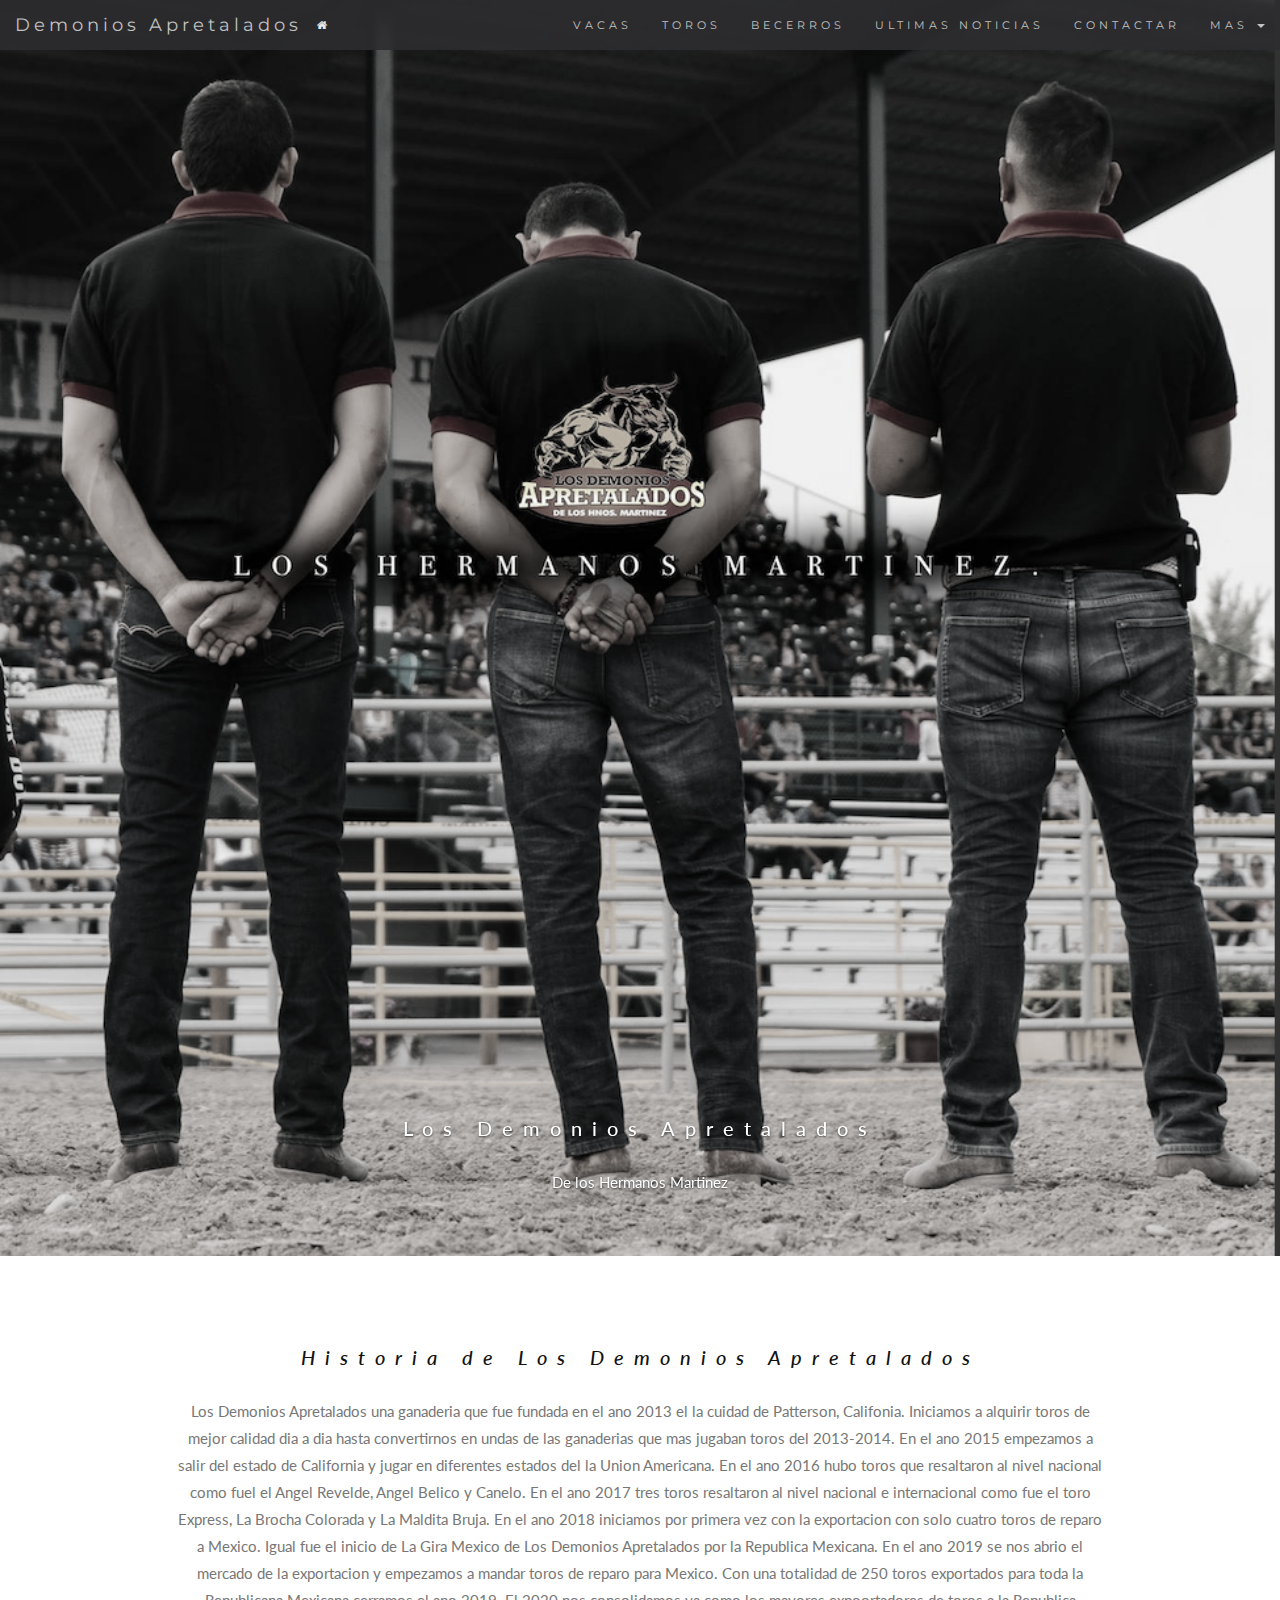
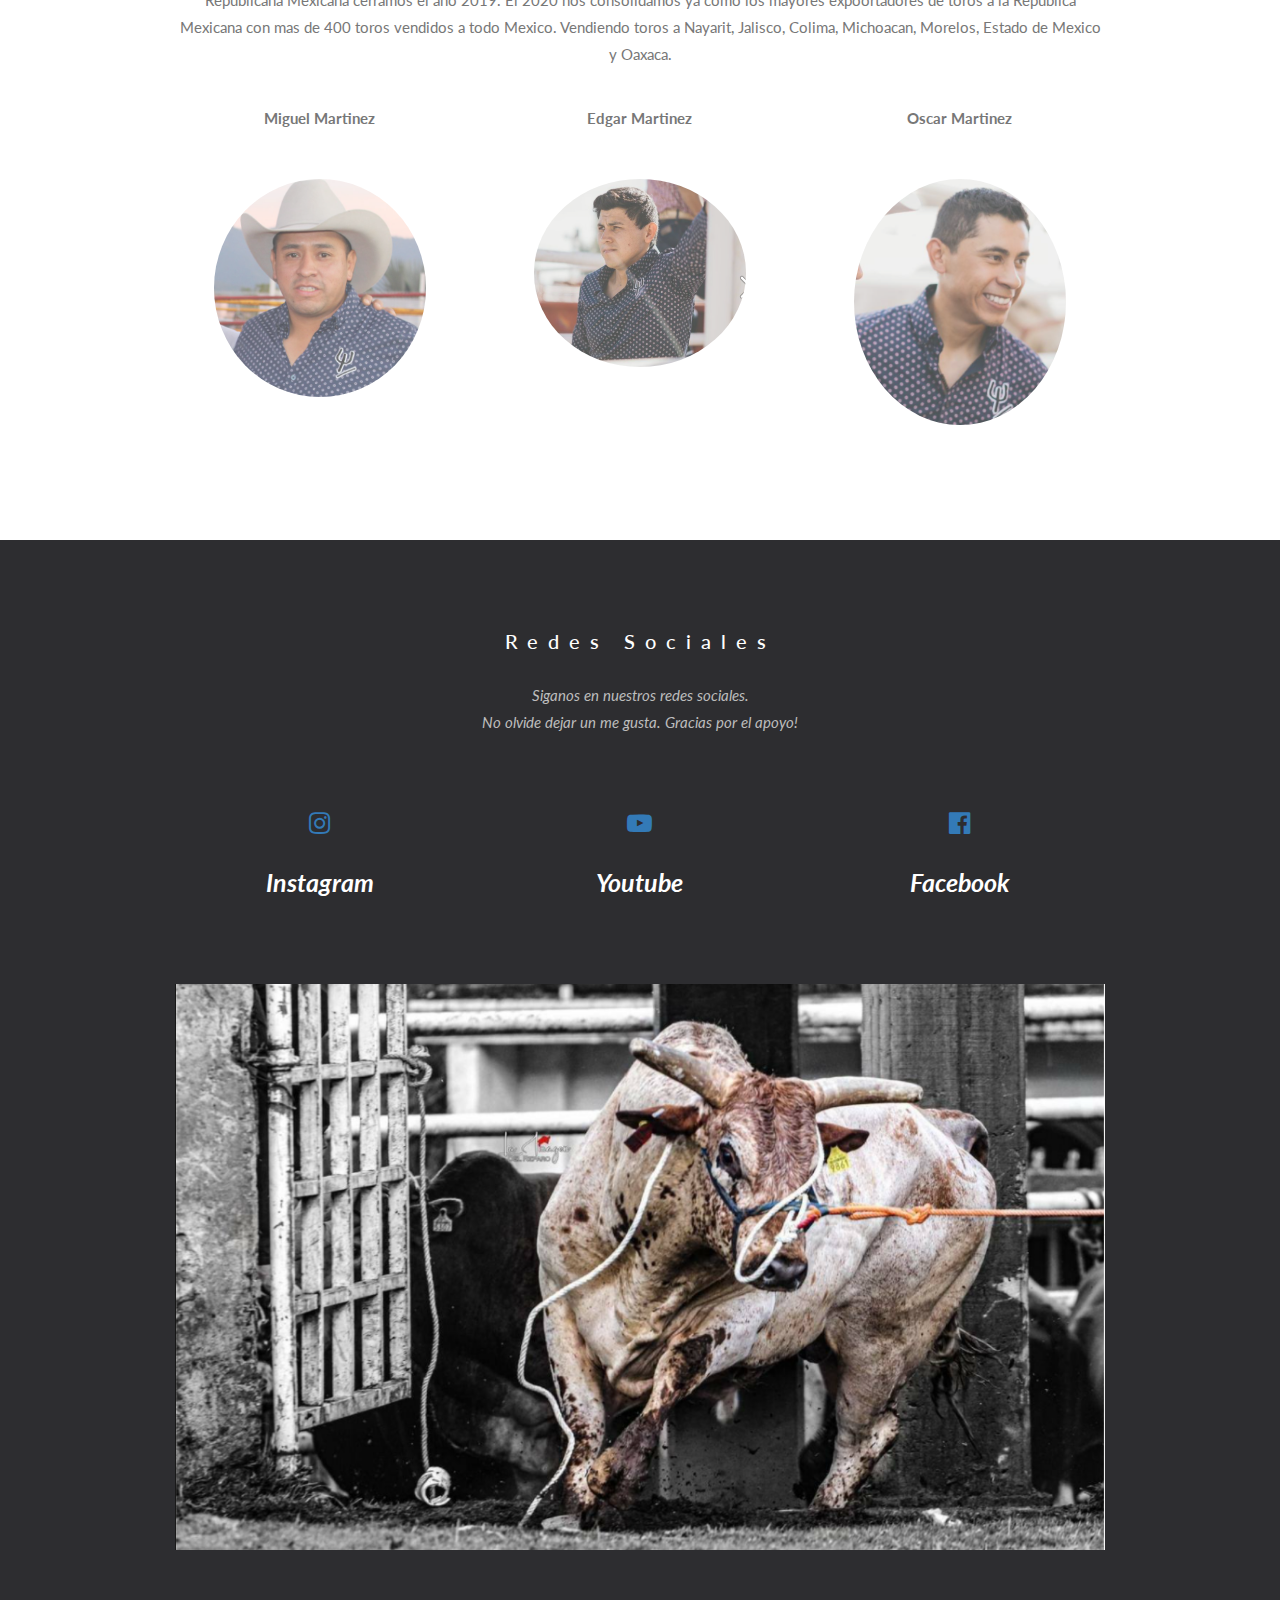
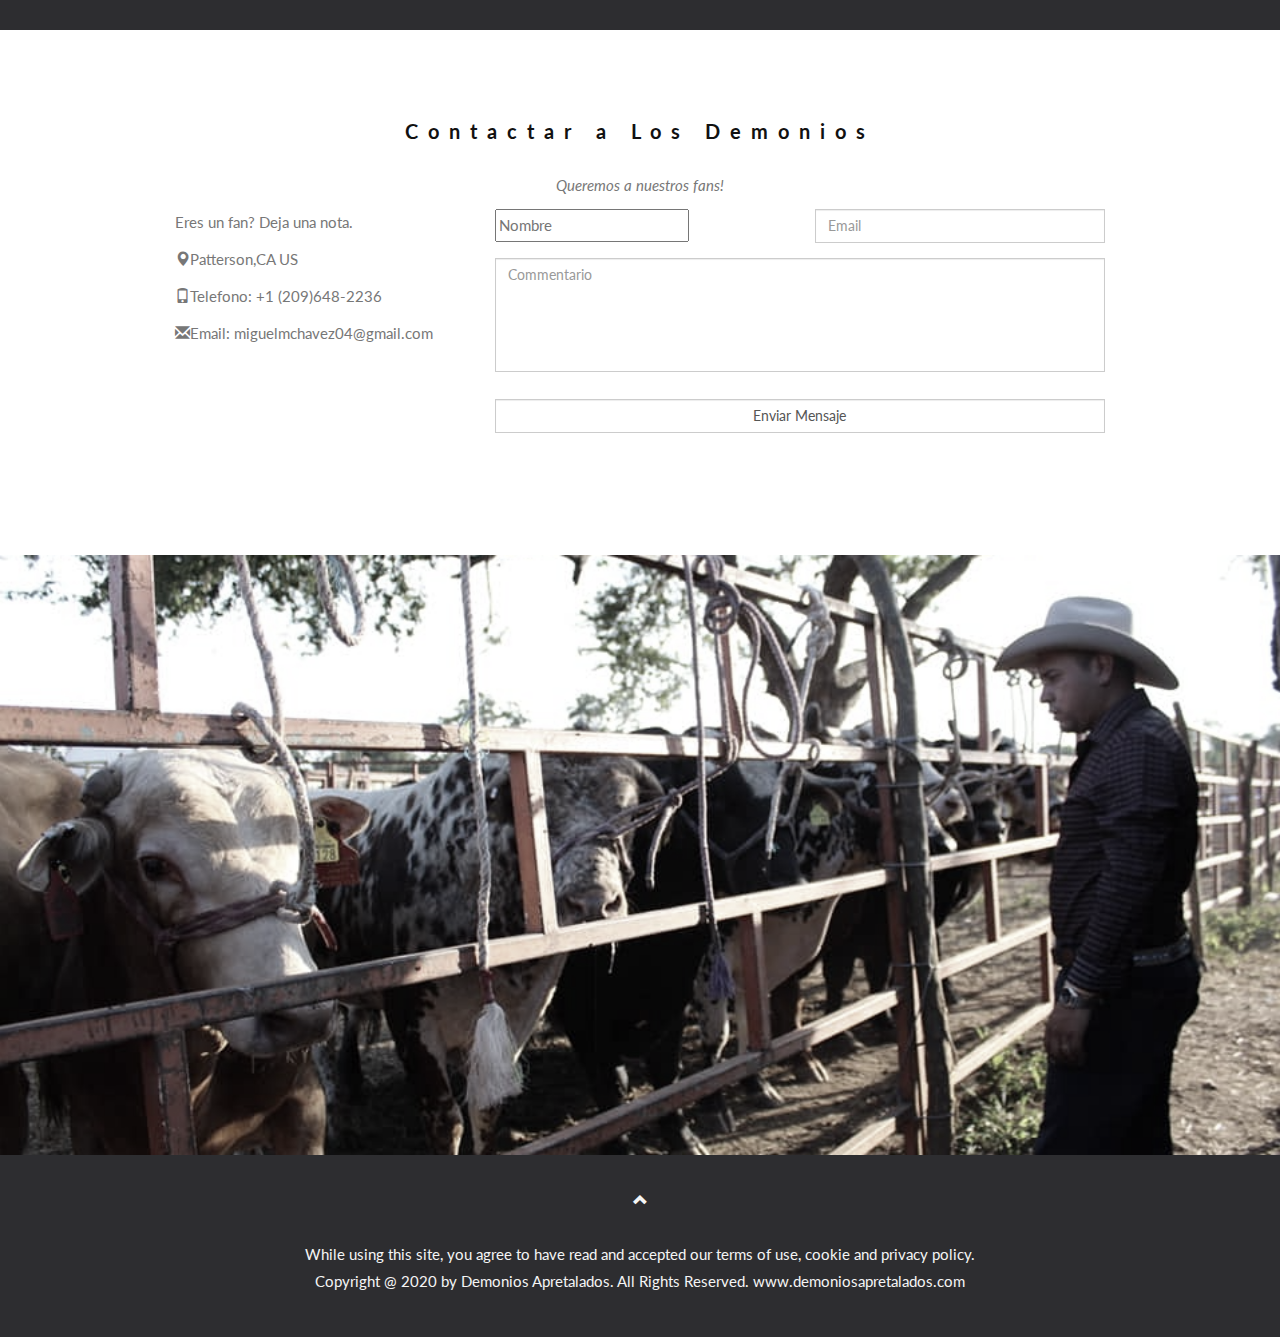
<file: index.html>
<!DOCTYPE html>
<html lang="en">
<head>
  <title>Los Demonios Apretalados</title>
  <meta charset="utf-8">
  <meta name="viewport" content="width=device-width, initial-scale=1">
    <!------------------------------------------ Linking css and bootstrap and font awesome ---------------------------------------------->
  <link rel="stylesheet" href="https://maxcdn.bootstrapcdn.com/bootstrap/3.4.1/css/bootstrap.min.css">
  <link rel="stylesheet" href="demonios.css">
  <link rel="shorcut icon" type="image/png" href="favicon.png">
  <link href="https://fonts.googleapis.com/css?family=Lato" rel="stylesheet" type="text/css">
  <link href="https://fonts.googleapis.com/css?family=Montserrat" rel="stylesheet" type="text/css">
  <link href="https://stackpath.bootstrapcdn.com/font-awesome/4.7.0/css/font-awesome.min.css" rel="stylesheet">

  <script src="https://ajax.googleapis.com/ajax/libs/jquery/3.5.1/jquery.min.js"></script>
  <script src="https://maxcdn.bootstrapcdn.com/bootstrap/3.4.1/js/bootstrap.min.js"></script>

  <style>
  </style>
</head>
<body id="myPage" data-spy="scroll" data-target=".navbar" data-offset="50">
  <!-- navbar to stay fixed on top -->
<nav class="navbar navbar-default navbar-fixed-top">
  <!-- start of our container (bootsrap) -->
  <div class="container-fluid">
    <!------- div tag for navigation bar on the left and logo ------->
    <div class="navbar-header">
      <button type="button" class="navbar-toggle" data-toggle="collapse" data-target="#myNavbar">
        <!-- ???????? -->
        <span class="icon-bar"></span>
        <span class="icon-bar"></span>
        <span class="icon-bar"></span>                        
      </button>
      <i class="fa fa-home home" aria-hidden="true"></i>
      <a class="navbar-brand" href="#myPage">Demonios Apretalados</a>
    </div>
    <!--------  navigation bar right and drop down menu --------------->
    <div class="collapse navbar-collapse" id="myNavbar">
      <ul class="nav navbar-nav navbar-right">
        <li><a href="comingsoon.html">VACAS</a></li>
        <li><a href="toros.html">TOROS</a></li>
        <li><a href="comingsoon.html">BECERROS</a></li>
        <li><a href="#tour">ULTIMAS NOTICIAS</a></li>
        <li><a href="#contact">CONTACTAR</a></li>
        <li class="dropdown">
          <a class="dropdown-toggle" data-toggle="dropdown" href="#">MAS
          <span class="caret"></span></a>
          <ul class="dropdown-menu">
            <li><a href="comingsoon.html">Mercancias</a></li>
            <li><a href="#tour">Extras</a></li> 
          </ul>
        </li>
      </ul>
    </div>
  </div>
</nav>

<!--------------------------------header photo -------------------------------------------->
<div id="myCarousel" class="carousel slide" data-ride="carousel">
    <!-- Wrapper for slides -->
    <div class="carousel-inner" role="listbox">
      <div class="item active">
        <img src="first.png" alt="Demonios Apretalados">
        <div class="carousel-caption">
          <h3>Los Demonios Apretalados</h3>
          <p>De los Hermanos Martinez</p>
        </div>      
      </div>
    </div>
</div>

<!------------------------------------------- Container Body more info etc ------------------------------------------------------------>
<div id="band" class="container text-center">
  <h3><em>Historia de Los Demonios Apretalados</em> </h3>
  <p>Los Demonios Apretalados una ganaderia que fue fundada en el ano 2013 el la cuidad de Patterson, Califonia. 
    Iniciamos a alquirir toros de mejor calidad dia a dia hasta convertirnos en undas de las ganaderias que mas
    jugaban toros del 2013-2014. En el ano 2015 empezamos a salir del estado de California y jugar en diferentes
    estados del la Union Americana. En  el ano 2016 hubo toros que resaltaron al nivel nacional como fuel el Angel
    Revelde, Angel Belico y Canelo. En el ano 2017 tres toros resaltaron al nivel nacional e internacional como 
    fue el toro Express, La Brocha Colorada y La Maldita Bruja. En el ano 2018 iniciamos por primera vez con la 
    exportacion con solo cuatro toros de reparo a Mexico. Igual fue el inicio de La Gira Mexico de Los Demonios 
    Apretalados por la Republica Mexicana. En el ano 2019 se nos abrio el mercado de la exportacion y empezamos 
    a mandar toros de reparo para Mexico. Con una totalidad de 250 toros exportados para toda la Republicana 
    Mexicana cerramos el ano 2019. El 2020 nos consolidamos ya como los mayores expoortadores de toros a la 
    Republica Mexicana con mas de 400 toros vendidos a todo Mexico. Vendiendo toros a Nayarit, Jalisco, Colima,
    Michoacan, Morelos, Estado de Mexico y Oaxaca. 
  </p>
  <br>
  <!------------------ Three section info about hermanos martinez ------------------->
  <div class="row">
    <div class="col-sm-4">
      <p class="text-center"><strong>Miguel Martinez</strong></p><br>
      <a href="#demo" data-toggle="collapse">
        <img src="Miguel.png" class="img-circle person" alt="Random Name" width="255" height="255">
      </a>
      <div id="demo" class="collapse">
      </div>
    </div>
    <div class="col-sm-4">
      <p class="text-center"><strong>Edgar Martinez</strong></p><br>
      <a href="#demo2" data-toggle="collapse">
        <img src="Edgar.png" class="img-circle person" alt="Random Name" width="255" height="255">
      </a>
      <div id="demo2" class="collapse">
      </div>
    </div>
    <div class="col-sm-4">
      <p class="text-center"><strong>Oscar Martinez</strong></p><br>
      <a href="#demo3" data-toggle="collapse">
        <img src="Oscar.png" class="img-circle person" alt="Random Name" width="255" height="255">
      </a>
      <div id="demo3" class="collapse">
      </div>
    </div>
  </div>
</div>

<!-------------------------------------------------------  (social media Section) --------------------------------------------->
<div id="tour" class="bg-1">
  <div class="container">
    <h3 class="text-center ">Redes Sociales</h3>
    <p class="text-center ">Siganos en nuestros redes sociales.<br> No olvide dejar un me gusta. Gracias por el apoyo!</p>
    <br><br>
    <div class="row text-center">
      <!-- instagram -->
      <div class="col-sm-4">
        <div class="social-media">
          <a href='https://www.instagram.com/losdemoniosapretalados/'>
            <i class="fa fa-instagram" aria-hidden="true"></i>
            <p><strong style="color: rgb(255, 255, 255)">Instagram</strong></p>
          </a>
          
        </div>
      </div>
      <!-- youtube -->
      <div class="col-sm-4">
        <div class="social-media">
          <a href='https://www.youtube.com/channel/UCUf1YOzYkJt2mgvwGJtALZQ'>
            <i class="fa fa-youtube-play" aria-hidden="true"></i>
            <p><strong style="color: rgb(255, 255, 255)">Youtube</strong></p>
          </a>
          
        </div>
      </div>
      <!-- facebook -->
      <div class="col-sm-4">
        <div class="social-media">
          <a href='https://www.facebook.com/LosDemoniosApretaladosOficial'>
            <i class="fa fa-facebook-official" aria-hidden="true"></i>
            <p><strong style="color: rgb(255, 255, 255)" >Facebook</strong></p>
          </a>
        </div> 
        <br>
        <br>
      </div>
    </div>
    <div id="social-net"><img src="third.png" alt="demonios apretalados"></div>
  </div>
</div>


<!-- Container (Contact Section) -->
<div id="contact" class="container">
  <h3 class="text-center"><b>Contactar a Los Demonios</b></h3>
  <p class="text-center"><em>Queremos a nuestros fans!</em></p>

  <div class="row">
    <div class="col-md-4">
      <p>Eres un fan? Deja una nota.</p>
      <p><span class="glyphicon glyphicon-map-marker"></span>Patterson,CA US</p>
      <p><span class="glyphicon glyphicon-phone"></span>Telefono: +1 (209)648-2236</p>
      <p><span class="glyphicon glyphicon-envelope"></span>Email: miguelmchavez04@gmail.com</p>
    </div>
    <!-----------------------------------  contact form ----------------------------------->
    <div class="col-md-8">
      <!-- action="contact-form-handler.php" -->
    <form id='contact-form' method='post' action="">
      <div class="row">
        <div class="col-sm-6 form-group">
          <input class="name" name="name" placeholder="Nombre" type="text" required>
        </div>
        <div class="col-sm-6 form-group">
          <input class="form-control" name="email" placeholder="Email" type="email" required>
        </div>
      </div>
      <textarea class="form-control"  name="message" placeholder="Commentario" rows="5" required></textarea>
      <br>
      <div class="row">
        <div class="col-md-12 form-group">
          <input type="submit" class="form-control submit" value="Enviar Mensaje">
        </div>
      </div>
    </form>
    </div>
    <!------------------------------------------------------------------------------------------->
  </div>
  <br>
</div>

<!-- Image of Ranch  -->
  <div id="last-photo">
    <img src="second.png" alt="Demonios Apretalados"  >
  </div>
<!-- Footer -->
<footer class="text-center">
  <a class="up-arrow" href="#myPage" data-toggle="tooltip" title="TO TOP">
    <span class="glyphicon glyphicon-chevron-up"></span>
  </a><br><br>
  <p>While using this site, you agree to have read and accepted our terms of use, cookie and privacy policy.<br> 
    Copyright @ 2020 by Demonios Apretalados. All Rights Reserved.
  <a href="https://www.demoniosapretalados.com" data-toggle="tooltip" title="Visit w3schools">www.demoniosapretalados.com</a></p> 
</footer>

<script>

$(document).ready(function(){
  // Initialize Tooltip
  $('[data-toggle="tooltip"]').tooltip(); 
  
  // Add smooth scrolling to all links in navbar + footer link
  $(".navbar a, footer a[href='#myPage']").on('click', function(event) {

    // Make sure this.hash has a value before overriding default behavior
    if (this.hash !== "") {

      // Prevent default anchor click behavior
      event.preventDefault();

      // Store hash
      var hash = this.hash;

      // Using jQuery's animate() method to add smooth page scroll
      // The optional number (900) specifies the number of milliseconds it takes to scroll to the specified area
      $('html, body').animate({
        scrollTop: $(hash).offset().top
      }, 900, function(){
   
        // Add hash (#) to URL when done scrolling (default click behavior)
        window.location.hash = hash;
      });
    } // End if
  });
})
</script>

</body>
</html>
</file>
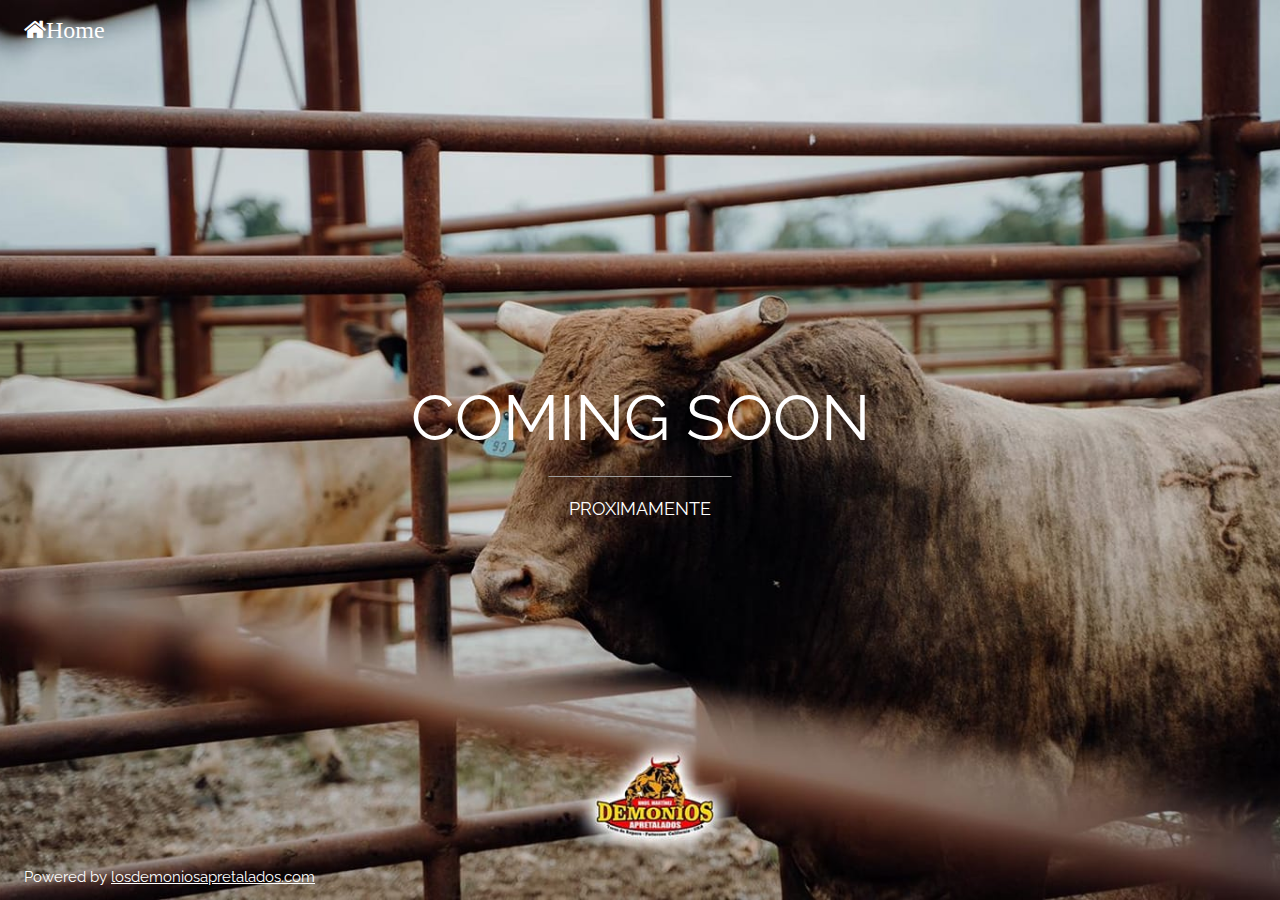
<file: comingsoon.html>
<!DOCTYPE html>
<html>
<head>
<title>Los Demonios Apretalados</title>
<meta charset="UTF-8">
<meta name="viewport" content="width=device-width, initial-scale=1">

<link rel="shorcut icon" type="image/png" href="favicon.png">

<link rel="stylesheet" href="https://www.w3schools.com/w3css/4/w3.css">
<link rel="stylesheet" href="https://fonts.googleapis.com/css?family=Raleway">
<link href="https://stackpath.bootstrapcdn.com/font-awesome/4.7.0/css/font-awesome.min.css" rel="stylesheet">
<style>
body,h1 {font-family: "Raleway", sans-serif}
body, html {height: 100%}
.bgimg {
  background-image: url('comingsoon.jpg');
  min-height: 100%;
  background-position: center;
  background-size: cover;
}
</style>
</head>
<body>

<div class="bgimg w3-display-container w3-animate-opacity w3-text-white">
  <div class="w3-display-topleft w3-padding-large w3-xlarge">
    <!-- link to go home --> 
    <div>
      <a href='index.html'>
        <i class="fa fa-home" aria-hidden="true">Home</i>
      </a>
    </div> 


  </div>
  <div class="w3-display-middle">
    <h1 class="w3-jumbo w3-animate-top">COMING SOON</h1>
    <hr class="w3-border-grey" style="margin:auto;width:40%">
    <p class="w3-large w3-center">PROXIMAMENTE</p>
  </div>
  <div class="w3-display-bottomleft w3-padding-large">
    Powered by <a href="https://www.losdemoniosapretalados.com/" target="_blank">losdemoniosapretalados.com</a>
  </div>
</div>

</body>
</html>
</file>
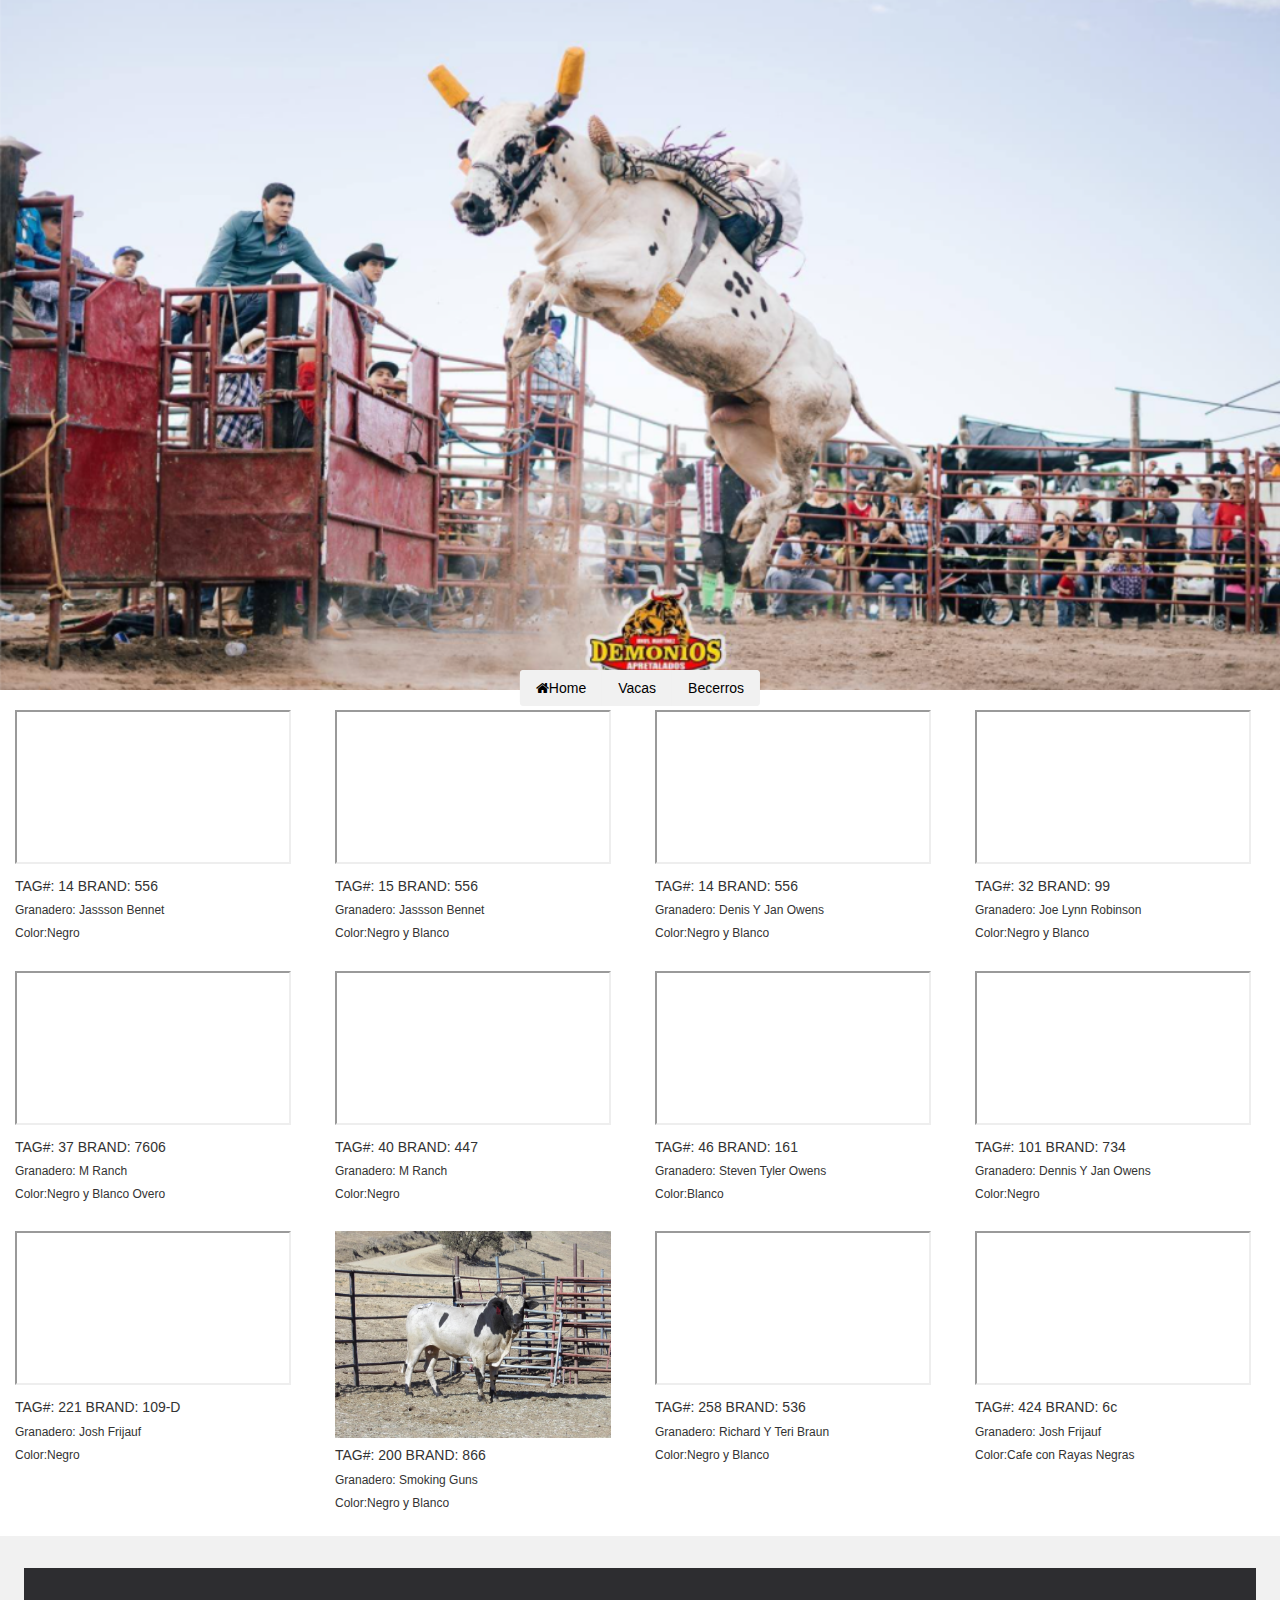
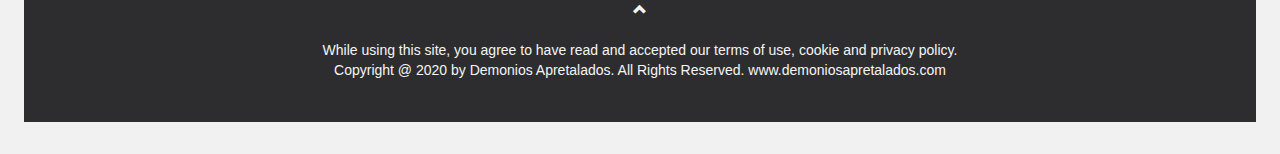
<file: toros.html>
<!DOCTYPE html>
<html lang="en">
<head>
<title>Los Demonios Apretalados-Toros</title>
<meta charset="UTF-8">
<meta name="viewport" content="width=device-width, initial-scale=1">
<link rel="stylesheet" href="https://www.w3schools.com/w3css/4/w3.css">
<link rel="stylesheet" href="demonios.css">
<link rel="icon" href="favicon.png">
<link rel="stylesheet" href="https://maxcdn.bootstrapcdn.com/bootstrap/3.4.1/css/bootstrap.min.css">
<link rel="stylesheet" href="index.html">
<link href="https://fonts.googleapis.com/css?family=Lato" rel="stylesheet" type="text/css">
<link href="https://fonts.googleapis.com/css?family=Montserrat" rel="stylesheet" type="text/css">
<link href="https://stackpath.bootstrapcdn.com/font-awesome/4.7.0/css/font-awesome.min.css" rel="stylesheet">
<style></style>
</head>

<body>

<!-- Header -->
<header class="w3-display-container w3-content w3-center" style="max-width:1500px">
  <img class="w3-image" src="fourth.png" alt="Me" width="1500" height="600">
  
  <!-- Navbar (placed at the bottom of the header image) -->
  <div class="w3-bar w3-light-grey w3-round w3-display-bottommiddle w3-hide-small" style="bottom:-16px">
    <a href="index.html" class="w3-bar-item w3-button"><i class="fa fa-home" aria-hidden="true"></i>Home</a>
    <a href="comingsoon.html" class="w3-bar-item w3-button">Vacas</a>
    <a href="comingsoon.html" class="w3-bar-item w3-button">Becerros</a>
  </div>
</header>

<!-- Navbar on small screens -->
<div class="w3-center w3-light-grey w3-padding-16 w3-hide-large w3-hide-medium">
<div class="w3-bar w3-light-grey">
  <a href="index.html" class="w3-bar-item w3-button">Home</a>
  <a href="comingsoon.html" class="w3-bar-item w3-button">Vacas</a>
  <a href="comingsoon.html" class="w3-bar-item w3-button">Becerros</a>
</div>
</div>
<!-- Page content -->
<div class="container-fluid" >

  <!-- Images (Portfolio) -->
  <div class="row">
      <!----------------------------------------------- tag #14 -------------------------------------------->
        <div class="col-xs-12 col-sm-6 col-md-3" style="margin-top: 20px;" >
          <iframe width="95%" src="https://www.youtube.com/embed/gfkrCnvXU4E?controls=0"></iframe>
          <h5>TAG#: 14  BRAND: 556</h5>
          <h6>Granadero: Jassson Bennet</h6>
          <h6>Color:Negro</h6>
        </div>
        <!-------------------------------------------- tag #15---------------------------------------->
        <div class="col-xs-12 col-sm-6 col-md-3" style="margin-top: 20px;" >
          <iframe width="95%" src="https://www.youtube.com/embed/C-M3IaFIsEE?controls=0"></iframe>
          <h5>TAG#: 15  BRAND: 556</h5>
          <h6>Granadero: Jassson Bennet</h6>
          <h6>Color:Negro y Blanco</h6>
        </div>
        <!-------------------------------------------- tag #26 ------------------------------------->
        <div class="col-xs-12 col-sm-6 col-md-3" style="margin-top: 20px;" >
          <iframe width="95%" src="https://www.youtube.com/embed/CGObF_t8D6s?controls=0"></iframe>
          <h5>TAG#: 14  BRAND: 556</h5>
          <h6>Granadero: Denis Y Jan Owens</h6>
          <h6>Color:Negro y Blanco</h6>
        </div>
        <!-------------------------------------------- tag #31 
        <div class="col-xs-12 col-sm-6 col-md-3" style="margin-top: 20px;" >
          <iframe width="95%" src="https://www.youtube.com/embed/zjFcbuj2B1M?controls=0"></iframe>
          <h5>TAG#: 31  BRAND: 231</h5>
          <h6>Granadero:Joe Lynn Robinson</h6>
          <h6>Color:Rojo y Negro</h6>
        </div>------------------------------------->
        <!-------------------------------------------- tag #32 ------------------------------------->
        <div class="col-xs-12 col-sm-6 col-md-3" style="margin-top: 20px;" >
          <iframe width="95%"src="https://www.youtube.com/embed/s0fTntl2_uM?controls=0"></iframe>
          <h5>TAG#: 32  BRAND: 99</h5>
          <h6>Granadero: Joe Lynn Robinson</h6>
          <h6>Color:Negro y Blanco</h6>
        </div>
        <!-------------------------------------------- tag #37 ------------------------------------->
        <div class="col-xs-12 col-sm-6 col-md-3" style="margin-top: 20px;" >
          <iframe width="95%" src="https://www.youtube.com/embed/-yD6SvZztwU?controls=0"></iframe>
          <h5>TAG#: 37  BRAND: 7606</h5>
          <h6>Granadero: M Ranch</h6>
          <h6>Color:Negro y Blanco Overo</h6>
        </div>
        <!-------------------------------------------- tag #38 ----------
        <div class="col-xs-12 col-sm-6 col-md-3" style="margin-top: 20px;" >
          <iframe width="95%" src="https://www.youtube.com/embed/NLdmcb74CXk?controls=0"></iframe>
          <h5>TAG#: 38  BRAND: 35737</h5>
          <h6>Granadero: M Ranch </h6>
          <h6>Color:Negro y Blanco Estrella </h6>
        </div>--------------------------->
        <!-------------------------------------------- tag #40 ------------------------------------->
        <div class="col-xs-12 col-sm-6 col-md-3" style="margin-top: 20px;" >
          <iframe width="95%" src="https://www.youtube.com/embed/DCi_09hLsFQ?controls=0"></iframe>
          <h5>TAG#: 40  BRAND: 447</h5>
          <h6>Granadero: M Ranch </h6>
          <h6>Color:Negro</h6>
        </div>
        <!-------------------------------------------- tag #46 ------------------------------------->
        <div class="col-xs-12 col-sm-6 col-md-3" style="margin-top: 20px;" >
          <iframe width="95%" src="https://www.youtube.com/embed/A2pmEfztBJw?controls=0"></iframe>
          <h5>TAG#: 46  BRAND: 161</h5>
          <h6>Granadero: Steven Tyler Owens  </h6>
          <h6>Color:Blanco</h6>
        </div>
        <!-------------------------------------------- tag #101 ------------------------------------->
        <div class="col-xs-12 col-sm-6 col-md-3" style="margin-top: 20px;" >
          <iframe width="95%" src="https://www.youtube.com/embed/4jsxh9JF9D0?controls=0"></iframe>
          <h5>TAG#: 101   BRAND: 734</h5>
          <h6>Granadero: Dennis Y Jan Owens</h6>
          <h6>Color:Negro </h6>
        </div>
       <!-------------------------------------------- tag #221 ------------------------------------->
          <div class="col-xs-12 col-sm-6 col-md-3" style="margin-top: 20px;" >
            <iframe width="95%" src="https://www.youtube.com/embed/K_XYRTDApKU?controls=0"></iframe>
            <h5>TAG#: 221   BRAND: 109-D</h5>
            <h6>Granadero: Josh Frijauf </h6>
            <h6>Color:Negro</h6>
          </div>
        <!-------------------------------------------- tag #200 ------------------------------------->
        <div class="col-xs-12 col-sm-6 col-md-3" style="margin-top: 20px;" >
          <img src="DDD200.jpg" alt="Toro  Tag#: 200" class="w3-image" width="95%">
          <h5>TAG#: 200   BRAND: 866</h5>
          <h6>Granadero: Smoking Guns </h6>
          <h6>Color:Negro y Blanco </h6>
        </div>
        <!-------------------------------------------- tag #258 ------------------------------------->
        <div class="col-xs-12 col-sm-6 col-md-3" style="margin-top: 20px;" >
          <iframe width="95%" src="https://www.youtube.com/embed/48YL9hMLps0?controls=0"></iframe>
          <h5>TAG#: 258   BRAND: 536</h5>
          <h6>Granadero: Richard Y Teri Braun </h6>
          <h6>Color:Negro y Blanco</h6>
        </div>
        <!-------------------------------------------- tag #424 ------------------------------------->
        <div class="col-xs-12 col-sm-6 col-md-3" style="margin-top: 20px;" >
          <iframe width="95%" src="https://www.youtube.com/embed/UALMGb9a6mo?controls=0"></iframe>
          <h5>TAG#: 424 BRAND: 6c</h5>
          <h6>Granadero: Josh Frijauf</h6>
          <h6>Color:Cafe con Rayas Negras</h6>
        </div>
        
  </div>
</div>

<!-- End page content -->
            <!-- Contact -->
            <div class="w3-light-grey w3-padding-large w3-padding-32 w3-margin-top" id="contact">
                <!-- Footer -->
                <footer class="text-center">
                    <a class="up-arrow" href="#myPage" data-toggle="tooltip" title="TO TOP">
                    <span class="glyphicon glyphicon-chevron-up"></span>
                    </a><br><br>
                    <p>While using this site, you agree to have read and accepted our terms of use, cookie and privacy policy.<br> 
                    Copyright @ 2020 by Demonios Apretalados. All Rights Reserved.
                    <a href="https://www.demoniosapretalados.com" data-toggle="tooltip" title="Visit w3schools">www.demoniosapretalados.com</a></p> 
                </footer>
            </div>
</body>
</html>
</file>
<file: demonios.css>
.person {
    border: 10px solid transparent;
    margin-bottom: 25px;
    width: 80%;
    height: 80%;
    opacity: 0.7;
  }
  .person:hover {
    border-color: #f1f1f1;
  }

  
  @media (max-width: 600px) {
    .carousel-caption {
      display: none; /* Hide the carousel text when the screen is less than 600 pixels wide */
    }
  }
  .bg-1 {
    background: #2d2d30;
    color: #bdbdbd;
  }
  .bg-1 h3 {color: #fff;}
  .bg-1 p {font-style: italic;}
  .list-group-item:first-child {
    border-top-right-radius: 0;
    border-top-left-radius: 0;
  }


  .btn {
    padding: 10px 20px;
    background-color: #333;
    color: #f1f1f1;
    border-radius: 0;
    transition: .2s;
  }
  .btn:hover, .btn:focus {
    border: 1px solid #333;
    background-color: #fff;
    color: #000;
  }
  .modal-header, h4, .close {
    background-color: #333;
    color: #fff !important;
    text-align: center;
    font-size: 30px;
  }
  .modal-header, .modal-body {
    padding: 40px 50px;
  }
  .nav-tabs li a {
    color: #777;
  }
  .googleMap {
    width: 100%;
    height: 400px;
    -webkit-filter: grayscale(50%);
    filter: grayscale(50%);
  } 


  textarea {
    resize: none;
  }
  
/*****************************   header ***************************************************/

.navbar {
    font-family: Montserrat, sans-serif;
    margin-bottom: 0;
    background-color: #2d2d30;
    border: 0;
    font-size: 11px !important;
    letter-spacing: 4px;
    opacity: 0.9;
  }

  .navbar li a, .navbar .navbar-brand { 
    color: #d5d5d5 !important;
  }
  .navbar-nav li a:hover {
    color:rgb(247, 103, 103) !important;
  }
  .navbar-nav li.active a {
    color: #fff !important;
    background-color: #29292c !important;
  }
  .navbar-default .navbar-toggle {
    border-color: transparent;
  }
  .open .dropdown-toggle {
    color: #fff;
    background-color: #555 !important;
  }
  .dropdown-menu li a {
    color: #000 !important;
  }
  .dropdown-menu li a:hover {
    background-color: rgb(243, 66, 66) !important;
  }
  .carousel-inner img {
    -webkit-filter: grayscale(90%);
    filter: grayscale(90%); /* make all photos black and white */ 
    width: 100%;
    margin: auto;
  }
  .carousel-caption h3 {
    color: #fff !important;
  }

  .home{
    color: white;
    margin-top: 20px;
  }
/*********************************************** footer ***********************************************************/ 
  footer {
    background-color: #2d2d30;
    color: #f5f5f5;
    padding: 32px;
  }
  footer a {
    color: #f5f5f5;
  }
  footer a:hover {
    color: #777;
    text-decoration: none;
  }  
  .form-control {
    border-radius: 0;
  }

  figcaption {
    display: block;
    font-style: italic;
    font-variant: small-caps;
    text-align: center;
  }

  #last-photo img{
    width: 100%;
    -webkit-filter: grayscale(100%);
    filter: grayscale(60%);
  }

  form .submit:hover{

    background-color: rgb(204, 100, 100);
    cursor: pointer;

  }

  /******************************* whole body and h tags mods *********************************/
  body {
    font: 400 15px/1.8 Lato, sans-serif;
    color: #777;
  }
  h3, h4 {
    margin: 10px 0 30px 0;
    letter-spacing: 10px;      
    font-size: 20px;
    color: #111;
  }
  .container {
    padding: 80px 120px;
  }

/****************************** body more info section ***********************************************/
.social-media{
    padding: 0 0 15px 0;
    border: none;
    border-radius: 50%;
    font-size: 25px;

  }
  .social-media p {
    margin-top: 15px;
    color: #555;
  }

  .icon-1{

    width:20px; 
  }

/***   picture by social media  **/
#social-net img{
  width: 100%;
  justify-content: center;
}

.socialtext {
    color: red ;  
  }
</file>
